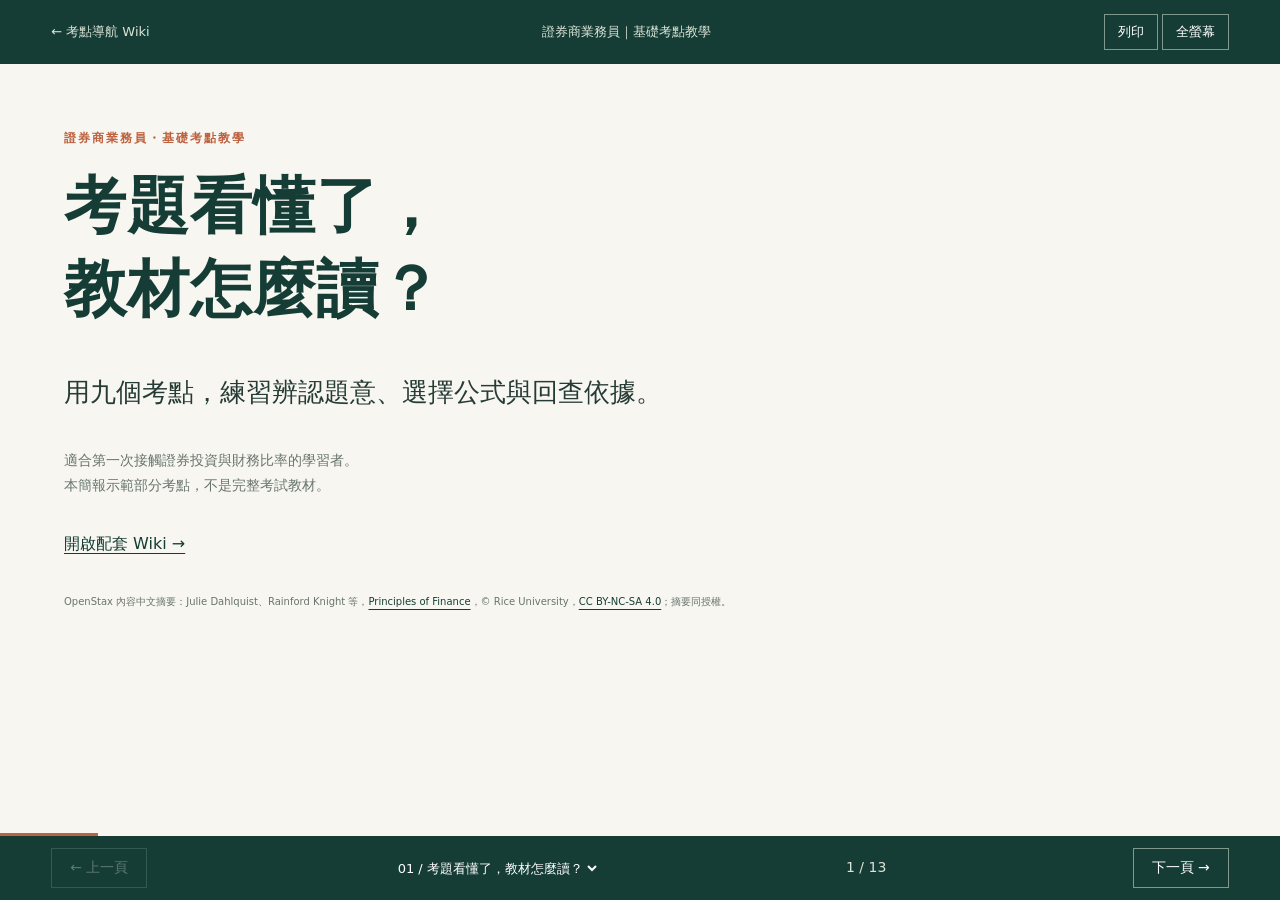
<file: slides.html>
<!doctype html><html lang="zh-Hant"><head><meta charset="UTF-8"><meta name="viewport" content="width=device-width,initial-scale=1"><title>教學簡報｜考點導航</title><link rel="stylesheet" href="style.css"></head><body class="deck-body"><header class="deck-header"><a href="index.html">← 考點導航 Wiki</a><span>證券商業務員｜基礎考點教學</span><div><button id="print">列印</button> <button id="fullscreen">全螢幕</button></div></header><main class="deck" id="deck" aria-label="教學投影片"></main><nav class="deck-controls" aria-label="投影片控制"><button id="prev" aria-label="上一頁">← 上一頁</button><select id="slide-menu" aria-label="跳到投影片"></select><span id="page-number" aria-live="polite"></span><button id="next" aria-label="下一頁">下一頁 →</button></nav><script src="data.js"></script><script src="slides.js"></script></body></html>
</file>
<file: style.css>
:root{--ink:#153d36;--text:#263b36;--muted:#68756d;--paper:#f7f6f0;--white:#fffefa;--line:#d9ded4;--accent:#bd603e;--green:#e7eddf;--serif:"Songti TC","Noto Serif TC",serif;--sans:"PingFang TC","Microsoft JhengHei",system-ui,sans-serif}*{box-sizing:border-box}html{scroll-behavior:smooth}body{margin:0;background:var(--paper);color:var(--text);font:16px/1.8 var(--sans)}a{color:var(--ink);text-underline-offset:4px}button,input,select{font:inherit}button,a,input,select{outline-offset:4px}button{cursor:pointer}button:disabled{cursor:default}.top{padding:19px max(4vw,24px);border-bottom:1px solid var(--line);display:flex;align-items:center;justify-content:space-between;background:var(--paper);gap:24px}.brand{text-decoration:none;display:flex;align-items:center;gap:12px;font-size:20px;font-weight:650;white-space:nowrap}.brand-mark{display:grid;place-items:center;width:35px;height:35px;border:1px solid var(--ink);font-family:var(--serif)}.edition{font-size:9px;letter-spacing:1.5px;margin-left:12px;color:var(--muted)}nav{display:flex;gap:27px;font-size:14px}nav a{text-decoration:none;padding:6px 0}nav a:hover,nav a.active{box-shadow:0 2px var(--accent)}main{max-width:1240px;margin:auto;padding:48px 36px 80px;min-height:70vh}h1,h2,h3{font-weight:600;color:var(--ink);line-height:1.35}h1{font-family:var(--serif);font-size:clamp(32px,5vw,58px);margin:16px 0 24px;letter-spacing:1px}h2{font-size:28px;margin:10px 0 22px}h3{font-size:20px}p{margin:12px 0 20px}.kicker{color:var(--accent);letter-spacing:2px;font-size:12px;font-weight:700}.muted{color:var(--muted)}.small,small{font-size:13px}.hero{display:grid;grid-template-columns:1.2fr 1fr;gap:64px;align-items:center;padding:15px 0 45px}.hero p{max-width:530px;font-size:18px}.actions{display:flex;gap:12px;flex-wrap:wrap;margin:26px 0}.button,button.primary{display:inline-flex;align-items:center;justify-content:center;background:var(--ink);color:white;padding:11px 23px;border:1px solid var(--ink);text-decoration:none;border-radius:3px;gap:6px}.button.secondary{background:transparent;color:var(--ink)}.hero-note{font-size:13px!important;color:var(--muted)}.paper{background:var(--white);border:1px solid var(--line);padding:32px;box-shadow:6px 6px 0 #e8eadd}.sample-top{display:flex;justify-content:space-between;border-bottom:1px solid var(--line);padding-bottom:14px;font-size:12px}.sample-title{font-family:var(--serif);font-size:26px;margin:24px 0 16px}.math{font-family:Georgia,var(--serif);font-size:26px;color:var(--ink);padding:20px 0;border-top:1px solid var(--line);border-bottom:1px solid var(--line);line-height:1.5}.path-line{display:flex;align-items:center;gap:12px;font-size:13px;margin-top:20px;color:var(--muted);flex-wrap:wrap}.path-line strong{color:var(--accent)}.stats{display:grid;grid-template-columns:repeat(4,1fr);border-top:1px solid var(--line);border-bottom:1px solid var(--line);padding:22px 0;margin-bottom:55px}.stats>div{padding:0 25px;border-right:1px solid var(--line)}.stats>div:last-child{border:0}.stats strong{display:block;font:36px/1.2 Georgia;color:var(--ink)}.stats span{font-size:13px;color:var(--muted)}.sectionhead{display:flex;justify-content:space-between;align-items:end;gap:20px;margin:20px 0}.sectionhead p{margin:0}.topics{display:grid;grid-template-columns:repeat(3,1fr);gap:0 32px}.topic{display:block;text-decoration:none;border-top:1px solid var(--line);padding:23px 0 26px}.topic:hover h3{color:var(--accent)}.topic-no{font:13px Georgia;color:var(--accent)}.topic h3{margin:10px 0}.topic p{font-size:14px;color:var(--muted);margin:0 0 16px}.topic .meta{font-size:12px;color:var(--muted)}.notice{background:var(--green);padding:16px 20px;border-left:3px solid var(--ink);font-size:14px;margin:22px 0}.toolbar{display:flex;gap:12px;margin:25px 0;flex-wrap:wrap}.toolbar input{flex:1;min-width:200px}.toolbar input,.toolbar select{padding:11px 14px;border:1px solid #b9c4b7;background:var(--white);border-radius:3px;color:var(--ink)}.layout{display:grid;grid-template-columns:220px 1fr;gap:52px}.side{border-right:1px solid var(--line);padding-right:22px}.side a{display:block;font-size:14px;text-decoration:none;padding:9px 0}.side a.current{color:var(--accent);font-weight:700}.article{max-width:820px}.article h1{font-size:38px}.breadcrumbs{font-size:13px;color:var(--muted)}.point{padding:22px 0;border-top:1px solid var(--line);scroll-margin-top:24px}.point h3{margin:0 0 10px}.point:target{background:#fff4de;padding:20px;margin:0 -20px}.point p{margin-bottom:10px}.source-line{font-size:12px;color:var(--muted)}.formula{background:var(--green);padding:22px 25px;font-size:19px;line-height:1.8;color:var(--ink);margin:20px 0}.pitfall{border-left:3px solid var(--accent);padding:8px 20px;margin:26px 0}.qrow{border-top:1px solid var(--line);padding:23px 0;scroll-margin-top:20px}.qrow h3{font-size:19px;margin:8px 0 10px}.qrow p{font-size:14px;margin:10px 0}.qmeta{display:flex;gap:14px;flex-wrap:wrap;color:var(--muted);font-size:12px}.qrow details{margin-top:12px}.qrow summary{cursor:pointer;font-size:14px;color:var(--ink)}.qrow .linkrow{display:flex;gap:18px;font-size:13px;flex-wrap:wrap}.empty{padding:40px 0;color:var(--muted)}.quiz{background:var(--white);border:1px solid var(--line);padding:28px;margin:30px 0}.quiz h3{margin-top:0}.choices{display:grid;gap:10px}.choice{text-align:left;padding:13px 16px;background:var(--paper);border:1px solid var(--line);color:var(--text);border-radius:3px}.choice:hover:not(:disabled){border-color:var(--ink)}.choice.correct{background:#dfead8;border-color:#3d664b}.choice.wrong{background:#fae5db;border-color:#bd603e}.feedback{margin-top:18px}.feedback strong{color:var(--accent)}.quiet-button{background:none;color:var(--ink);border:1px solid #b9c4b7;padding:8px 16px;border-radius:3px}.study-status{display:flex;gap:10px;align-items:center;flex-wrap:wrap}.source-item{display:grid;grid-template-columns:55px 1fr;gap:14px;padding:22px 0;border-top:1px solid var(--line)}.source-item h3{font-size:18px;margin:0 0 8px}.source-item p{font-size:13px;margin:4px 0;overflow-wrap:anywhere}.hash{font-family:monospace;font-size:11px;color:var(--muted)}.report{max-width:900px}.report h2{margin-top:50px}.flow{display:grid;gap:8px;counter-reset:step;margin:24px 0}.flow .node{padding:13px 18px;border:1px solid var(--line);background:var(--white);display:flex;gap:18px}.flow .node:before{counter-increment:step;content:counter(step,decimal-leading-zero);color:var(--accent);font:20px Georgia}.flow .node small{display:block;color:var(--muted)}.flow .loop{color:var(--accent);padding:5px 20px;font-size:14px}.tablewrap{overflow-x:auto}table{border-collapse:collapse;width:100%;font-size:14px}td,th{padding:13px 12px;text-align:left;border-bottom:1px solid var(--line);vertical-align:top}th{color:var(--ink);background:var(--green)}pre{white-space:pre-wrap;background:#edf0e7;padding:20px;font-size:13px;line-height:1.8}.export{display:flex;gap:12px;flex-wrap:wrap}footer{border-top:1px solid var(--line);padding:25px max(4vw,24px);display:grid;gap:7px;font-size:12px;color:var(--muted)}footer small{font-size:11px;max-width:1100px}.skip{position:absolute;top:-100px;left:10px;background:white;padding:10px;z-index:20}.skip:focus{top:5px}.back{display:inline-block;margin-bottom:22px}.mark{font-size:11px;color:var(--accent)}
/* Teaching deck: readable on screen; all slides available when printed. */
.deck-body{background:var(--ink);height:100dvh;overflow:hidden}.deck-header{height:64px;padding:12px 4vw;display:flex;align-items:center;justify-content:space-between;color:#dce4d6;font-size:13px;gap:15px}.deck-header a{color:#dce4d6;text-decoration:none}.deck-header button{background:none;border:1px solid #81998d;color:#fff;padding:5px 13px}.deck{margin:0 auto;max-width:1320px;height:calc(100dvh - 128px);background:var(--paper);position:relative}.slide{height:100%;padding:clamp(25px,5vw,68px);overflow-y:auto;display:none}.slide.current{display:flex;flex-direction:column;justify-content:center}.slide h1{font-size:clamp(32px,5vw,62px);margin:15px 0 25px}.slide h2{font-family:var(--serif);font-size:clamp(28px,4vw,46px)}.slide .lede{font-size:clamp(18px,2.3vw,26px);max-width:800px}.slide .cols{display:grid;grid-template-columns:1fr 1fr;gap:55px;align-items:start}.slide .formula{font-size:clamp(19px,2.5vw,29px);margin-top:10px}.slide ul{padding-left:24px;font-size:clamp(16px,1.8vw,22px);line-height:1.85;margin-top:5px}.slide li{margin-bottom:16px}.slide .source-line{margin-top:20px}.slide .quiz{margin:5px 0;padding:20px}.slide .quiz h3{font-size:20px}.slide .choices{grid-template-columns:1fr 1fr}.slide .choice{padding:9px 13px}.deck-controls{height:64px;display:flex;align-items:center;justify-content:space-between;padding:12px 4vw;color:#dce4d6;gap:15px}.deck-controls button{background:none;border:1px solid #81998d;color:white;padding:6px 18px}.deck-controls button:disabled{opacity:.3}.deck-progress{height:3px;background:#bc643f;position:absolute;bottom:0;left:0;transition:width .2s}.deck-controls select{max-width:40vw;background:transparent;color:#fff;border:0;font-size:13px}.deck-controls option{color:#153d36;background:#fff}.slide .license{font-size:10px;color:var(--muted);margin-top:14px}.slide .chapter{font-size:72px;font-family:Georgia;color:#b6c4af;line-height:1}.slide .deck-note{font-size:14px;color:var(--muted)}
.deck{padding:0;min-height:0}.slide.current{justify-content:flex-start}
@media(max-width:900px){.edition{display:none}.top{flex-wrap:wrap;gap:10px}nav{gap:20px;flex-wrap:wrap}.hero{gap:28px}.topics{grid-template-columns:repeat(2,1fr)}.layout{grid-template-columns:170px 1fr;gap:28px}.paper{padding:23px}.sample-title{font-size:22px}.slide .cols{gap:28px}}
@media(max-width:620px){main{padding:32px 20px 55px}.top{padding:15px 20px}nav{font-size:12px;gap:18px}.brand{font-size:18px}.hero{grid-template-columns:1fr;padding-bottom:30px}.hero h1{font-size:38px}.hero p{font-size:16px}.hero .paper{margin-top:5px}.stats{padding:18px 0;margin-bottom:35px}.stats>div{padding:0 9px}.stats strong{font-size:28px}.stats span{font-size:11px}.topics{grid-template-columns:1fr}.sectionhead{align-items:start;flex-direction:column;gap:8px}.layout{grid-template-columns:1fr;gap:20px}.side{display:none}.article h1{font-size:32px}.formula{font-size:17px;padding:18px}.quiz{padding:20px}.toolbar{gap:8px}.toolbar select{flex:1;font-size:14px}.slide{padding:24px}.slide.current{justify-content:flex-start}.slide .cols{grid-template-columns:1fr;gap:12px}.slide h1{font-size:36px}.slide h2{font-size:29px}.slide ul{font-size:17px}.slide li{margin-bottom:10px}.slide .choices{grid-template-columns:1fr}.slide .chapter{font-size:50px}.deck-controls{font-size:12px;padding:10px}.deck-controls button{padding:5px 10px}.deck-header{padding:10px 15px}.deck-controls select{max-width:37vw}}
@media print{body{background:white;color:#111}.top,footer,.side,.toolbar,.actions,.study-status,.deck-header,.deck-controls,.deck-progress,.skip{display:none!important}main{padding:0;max-width:none}.deck-body{height:auto;overflow:visible;background:white}.deck{height:auto;max-width:none}.slide,.slide.current{display:block;page-break-after:always;break-after:page;height:auto;min-height:90vh;overflow:visible;padding:25px}.slide:last-of-type{break-after:auto}.slide .cols{display:grid;grid-template-columns:1fr 1fr}.slide .quiz{display:none}a{color:#111}.article{max-width:none}.layout{display:block}.paper{box-shadow:none}details{display:block}.point{break-inside:avoid}.report{max-width:none}}
</file>
